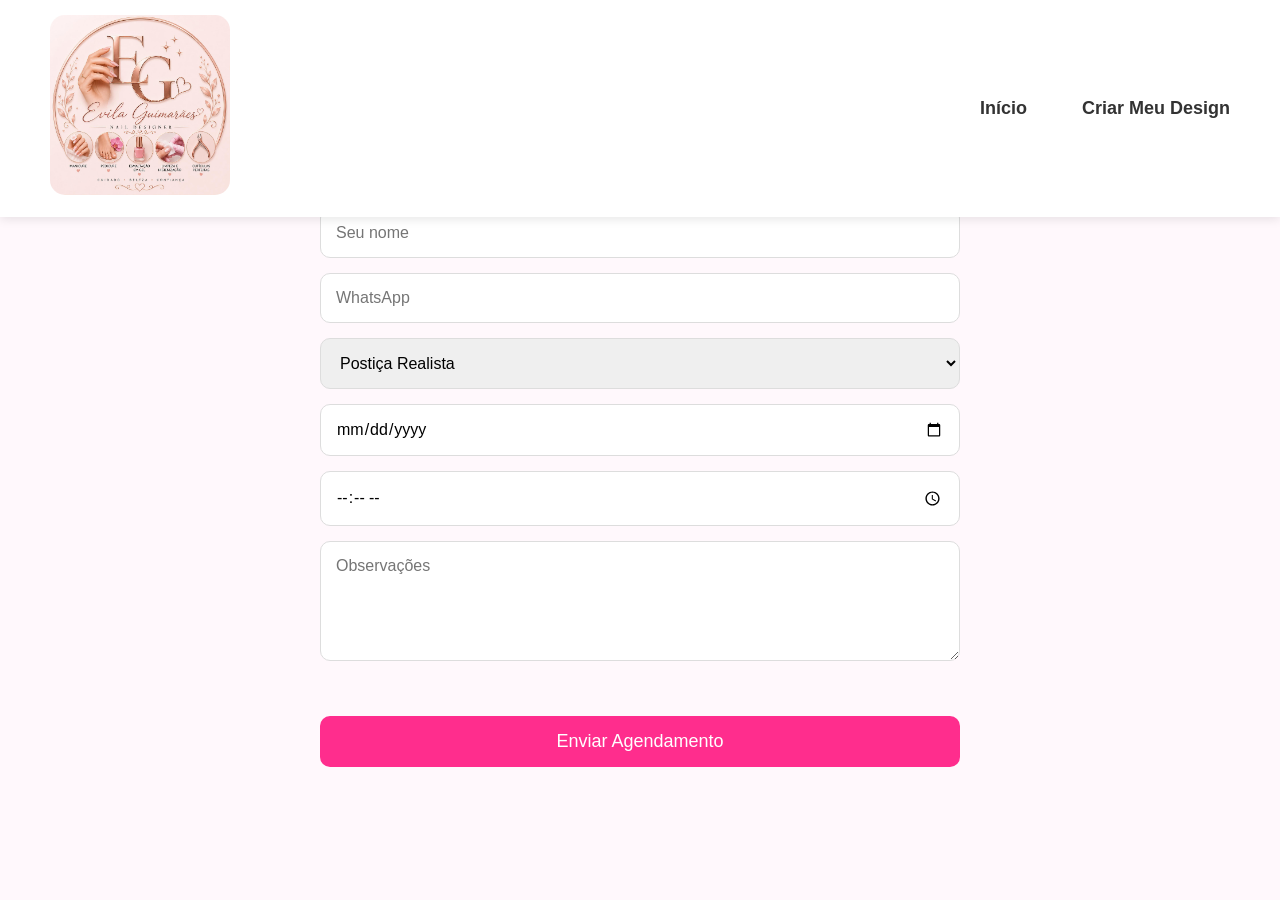
<file: agendamento.html>
<!DOCTYPE html>
<html lang="pt-BR">
<head>
    <meta charset="UTF-8">
    <meta name="viewport" content="width=device-width, initial-scale=1.0">
    <title>Agendamento - Studio Evila Nails</title>
    <link rel="stylesheet" href="style.css">
</head>

<body>

<header>
   <div class="logo">
    <img src="logo/logo.png" alt="Studio Evila Nails">
</div>

    <nav>
        <a href="index.html">Início</a>
        <a href="design.html">Criar Meu Design</a>
    </nav>
</header>

<section class="agendamento">

    <h1>Agende seu horário</h1>

    <form id="formAgendamento">

        <input type="text" id="nome" placeholder="Seu nome" required>

        <input type="tel" id="telefone" placeholder="WhatsApp" required>

        <select id="servico">

            <option>Postiça Realista</option>
            <option>Banho de Gel</option>
            <option>Blindagem</option>
            <option>Manicure Tradicional</option>
            <option>Pedicure Tradicional</option>
            <option>Esmaltação em Gel</option>

        </select>

        <input type="date" id="data">

        <input type="time" id="hora">

        <textarea id="observacao" placeholder="Observações"></textarea>

        <button type="button" onclick="enviarWhatsApp()">
            Enviar Agendamento
        </button>

    </form>

</section>

<script src="script.js"></script>

</body>
</html>
</file>
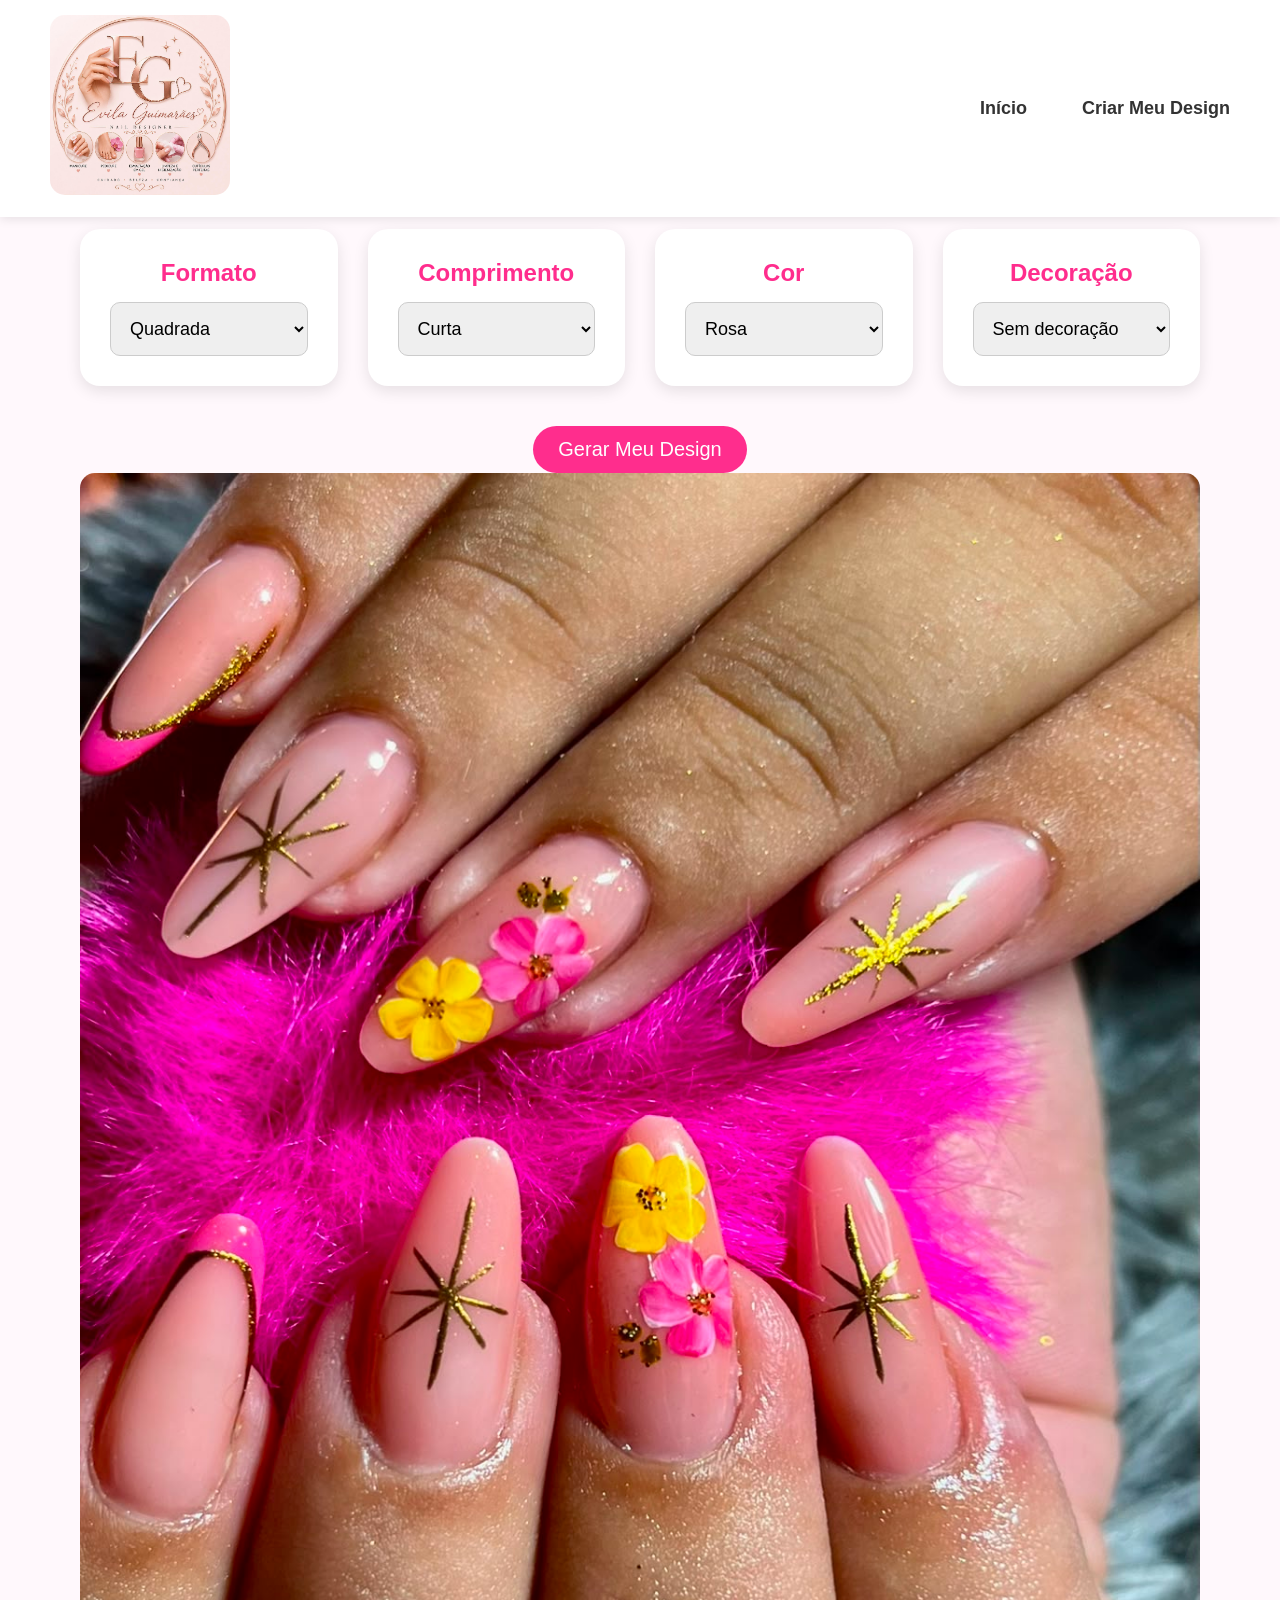
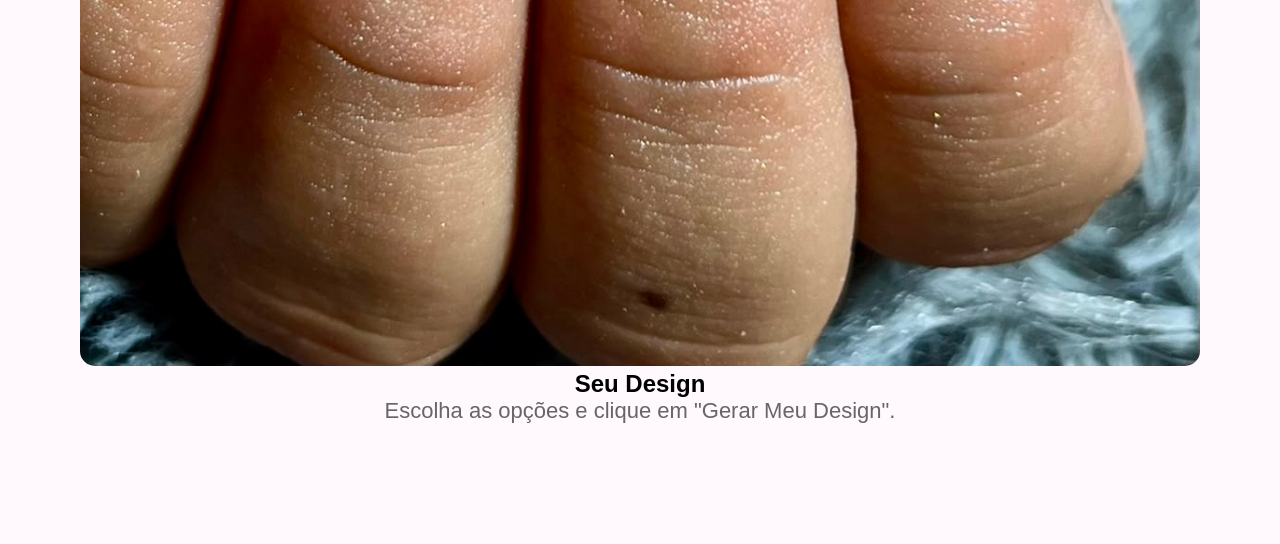
<file: design.html>
<!DOCTYPE html>
<html lang="pt-BR">

<head>

<meta charset="UTF-8">
<meta name="viewport" content="width=device-width, initial-scale=1.0">

<title>Criar Meu Design</title>

<link rel="stylesheet" href="style.css">

</head>

<body>

<header>

<div class="logo">
    <img src="logo/logo.png" alt="Studio Evila Nails">
</div>

<nav>

<a href="index.html">Início</a>

<a href="design.html">Criar Meu Design</a>

</nav>

</header>

<section class="design">

<h1>Monte sua unha perfeita</h1>

<p>Escolha cada detalhe abaixo.</p>

<div class="opcoes">

<div class="grupo">

<h2>Formato</h2>

<select id="formato">

<option>Quadrada</option>

<option>Oval</option>

<option>Almond</option>

<option>Stiletto</option>

<option>Bailarina</option>

</select>

</div>

<div class="grupo">

<h2>Comprimento</h2>

<select id="comprimento">

<option>Curta</option>

<option>Média</option>

<option>Longa</option>

<option>Extra Longa</option>

</select>

</div>

<div class="grupo">

<h2>Cor</h2>

<select id="cor">

<option>Rosa</option>

<option>Nude</option>

<option>Branca</option>

<option>Preta</option>

<option>Vermelha</option>

<option>Azul</option>

</select>

</div>

<div class="grupo">

<h2>Decoração</h2>

<select id="decoracao">

<option>Sem decoração</option>

<option>Francesinha</option>

<option>Glitter</option>

<option>Pedras</option>

<option>Flores</option>

</select>

</div>

</div>

<button onclick="gerarDesign()">Gerar Meu Design</button>

<div class="resultado">

    <img id="preview" src="imagens/postica.jpg" alt="Prévia da unha">

    <h2>Seu Design</h2>

    <p id="resultadoTexto">
        Escolha as opções e clique em "Gerar Meu Design".
    </p>

</div>

</section>

<script src="script.js"></script>

</body>

</html>
</file>
<file: style.css>
*{
    margin:0;
    padding:0;
    box-sizing:border-box;
    font-family:Arial, Helvetica, sans-serif;
}

body{
    background:#fff6fb;
}

header{

    background:white;

    display:flex;

    justify-content:space-between;

    align-items:center;

    padding:20px 60px;

    box-shadow:0px 3px 10px rgba(0,0,0,.1);

}

.logo{

    font-size:32px;

    font-weight:bold;

    color:#ff2d8d;

}

nav a{

    margin-left:30px;

    text-decoration:none;

    color:#444;

    font-size:18px;

}

nav a:hover{

    color:#ff2d8d;

}

.banner{
    background-image: linear-gradient(rgba(0,0,0,0.45), rgba(0,0,0,0.45)), url("imagens/banner.jpg");
    background-size: cover;
    background-position: center;
    background-repeat: no-repeat;
    min-height: 90vh;
    display: flex;
    flex-direction: column;
    justify-content: center;
    align-items: center;
    color: white;
    text-align: center;
    padding: 120px 20px;
}

.banner h1{
    font-size: 60px;
    margin-bottom: 20px;
}

.banner p{
    font-size: 24px;
    max-width: 700px;
    margin-bottom: 35px;
}

.banner h1{

    font-size:60px;

    color:#ff2d8d;

}

.banner p{

    margin-top:20px;

    font-size:22px;

    color:#666;

}

button{

    margin-top:40px;

    padding:18px 45px;

    border:none;

    border-radius:40px;

    background:#ff2d8d;

    color:white;

    font-size:20px;

    cursor:pointer;

    transition:.3s;

}

button:hover{

    transform:scale(1.05);

}
.servicos{
    padding:80px 50px;
    text-align:center;
    background:white;
}

.servicos h2{
    font-size:42px;
    color:#ff2d8d;
    margin-bottom:50px;
}

.cards{
    display:flex;
    justify-content:center;
    gap:30px;
    flex-wrap:wrap;
}

.card{
    width:300px;
    background:white;
    border-radius:20px;
    overflow:hidden;
    box-shadow:0 5px 20px rgba(0,0,0,.1);
    transition:.3s;
}

.card:hover{
    transform:translateY(-8px);
}

.card img{
    width:100%;
    height:220px;
    object-fit:cover;
}

.card h3{
    margin-top:20px;
    color:#ff2d8d;
}

.card p{
    margin:15px;
    color:#666;
}

.card span{
    display:block;
    font-size:22px;
    font-weight:bold;
    color:#ff2d8d;
    margin-bottom:25px;
}

.galeria{
    padding:80px 50px;
    background:#fff6fb;
}

.galeria h2{
    text-align:center;
    font-size:42px;
    color:#ff2d8d;
    margin-bottom:40px;
}

.galeria-grid{
    display:grid;
    grid-template-columns:repeat(auto-fit,minmax(250px,1fr));
    gap:20px;
}

.galeria-grid img{
    width:100%;
    height:300px;
    object-fit:cover;
    border-radius:20px;
    transition:0.3s;
    cursor:pointer;
}

.galeria-grid img:hover{
    transform:scale(1.05);
}

.precos{
    padding:80px 50px;
    background:white;
}

.precos h2{
    text-align:center;
    font-size:42px;
    color:#ff2d8d;
    margin-bottom:40px;
}

table{
    width:80%;
    margin:auto;
    border-collapse:collapse;
    background:white;
    box-shadow:0 5px 15px rgba(0,0,0,.1);
}

th{
    background:#ff2d8d;
    color:white;
    padding:18px;
    font-size:22px;
}

td{
    padding:18px;
    border-bottom:1px solid #ddd;
    text-align:center;
    font-size:20px;
}

tr:hover{
    background:#fff1f7;
}

footer{
    background:#222;
    color:white;
    padding:50px;
}

.footer-container{
    display:flex;
    justify-content:space-between;
    flex-wrap:wrap;
    gap:30px;
}

.footer-container div{
    flex:1;
    min-width:250px;
}

.footer-container h3{
    color:#ff2d8d;
    margin-bottom:15px;
}

.footer-container p{
    margin:8px 0;
}

.copyright{
    text-align:center;
    margin-top:40px;
    border-top:1px solid #444;
    padding-top:20px;
    color:#aaa;
}

.design{

padding:80px;

text-align:center;

}

.design h1{

font-size:50px;

color:#ff2d8d;

margin-bottom:15px;

}

.design p{

font-size:22px;

margin-bottom:40px;

color:#666;

}

.opcoes{

display:grid;

grid-template-columns:repeat(auto-fit,minmax(250px,1fr));

gap:30px;

margin-top:50px;

}

.grupo{

background:white;

padding:30px;

border-radius:20px;

box-shadow:0 5px 15px rgba(0,0,0,.1);

}

.grupo h2{

margin-bottom:15px;

color:#ff2d8d;

}

select{

width:100%;

padding:15px;

font-size:18px;

border-radius:10px;

border:1px solid #ccc;

}

.botoes-banner{
    display:flex;
    justify-content:center;
    gap:20px;
    margin-top:30px;
    flex-wrap:wrap;
}

.botoes-banner button{
    background:#ff2d8d;
    color:white;
    border:none;
    padding:15px 30px;
    font-size:18px;
    border-radius:10px;
    cursor:pointer;
    transition:0.3s;
}

.botoes-banner button:hover{
    background:#e02178;
    transform:scale(1.05);
}

html{
    scroll-behavior:smooth;
}

header{
    position:fixed;
    top:0;
    left:0;
    width:100%;
    background:white;
    display:flex;
    justify-content:space-between;
    align-items:center;
    padding:15px 50px;
    box-shadow:0 2px 10px rgba(0,0,0,.1);
    z-index:1000;
    box-sizing:border-box;
}

.logo{
    font-size:28px;
    font-weight:bold;
    color:#ff2d8d;
}

nav{
    display:flex;
    gap:25px;
}

nav a{
    text-decoration:none;
    color:#333;
    font-weight:bold;
    transition:0.3s;
}

nav a:hover{
    color:#ff2d8d;
}

.banner{
    padding-top:120px;
}

.diferenciais{
    padding:80px 40px;
    background:#fff5fa;
    text-align:center;
}

.diferenciais h2{
    font-size:40px;
    color:#ff2d8d;
    margin-bottom:50px;
}

.cards-diferenciais{
    display:grid;
    grid-template-columns:repeat(auto-fit,minmax(250px,1fr));
    gap:25px;
}

.card-diferencial{
    background:white;
    padding:30px;
    border-radius:20px;
    box-shadow:0 5px 15px rgba(0,0,0,.1);
    transition:0.3s;
}

.card-diferencial:hover{
    transform:translateY(-8px);
}

.card-diferencial h3{
    color:#ff2d8d;
    margin-bottom:15px;
}

.card-diferencial p{
    color:#666;
    line-height:1.6;
}

.avaliacoes{
    padding:80px 40px;
    background:white;
    text-align:center;
}

.avaliacoes h2{
    font-size:40px;
    color:#ff2d8d;
    margin-bottom:50px;
}

.cards-avaliacoes{
    display:grid;
    grid-template-columns:repeat(auto-fit,minmax(280px,1fr));
    gap:25px;
}

.avaliacao{
    background:#fff5fa;
    padding:30px;
    border-radius:20px;
    box-shadow:0 5px 15px rgba(0,0,0,.1);
}

.estrelas{
    font-size:28px;
    margin-bottom:20px;
}

.avaliacao p{
    font-style:italic;
    color:#555;
    margin-bottom:20px;
}

.avaliacao h4{
    color:#ff2d8d;
}

.agendamento{
    max-width:700px;
    margin:120px auto 60px;
    padding:30px;
}

.agendamento h1{
    text-align:center;
    color:#ff2d8d;
    margin-bottom:30px;
}

.agendamento form{
    display:flex;
    flex-direction:column;
    gap:15px;
}

.agendamento input,
.agendamento select,
.agendamento textarea{
    padding:15px;
    border:1px solid #ddd;
    border-radius:10px;
    font-size:16px;
}

.agendamento textarea{
    min-height:120px;
    resize:vertical;
}

.agendamento button{
    background:#ff2d8d;
    color:white;
    border:none;
    padding:15px;
    border-radius:10px;
    font-size:18px;
    cursor:pointer;
}

.agendamento button:hover{
    background:#e60073;
}

.logo img{
    width:180px;
    height:auto;
}

.botoes-banner button{
    background:#ff2d8d;
    color:white;
    border:none;
    padding:15px 35px;
    border-radius:40px;
    font-size:18px;
    cursor:pointer;
    transition:.3s;
}

.botoes-banner button:hover{
    background:#d81b75;
    transform:translateY(-3px);
}

.faq{
    padding:80px 40px;
    background:#fff5fa;
}

.faq h2{
    text-align:center;
    color:#ff2d8d;
    font-size:40px;
    margin-bottom:40px;
}

.pergunta{
    background:white;
    padding:25px;
    margin-bottom:20px;
    border-radius:15px;
    box-shadow:0 5px 15px rgba(0,0,0,.1);
}

.pergunta h3{
    color:#ff2d8d;
    margin-bottom:10px;
}

.pergunta p{
    color:#555;
    line-height:1.6;
}

.footer-contato a{
    color:#ff2d8d;
    text-decoration:none;
    font-weight:bold;
}

.footer-contato a:hover{
    text-decoration:underline;
}

/* ===== MELHORIAS VISUAIS ===== */

body{
    font-family: 'Arial', sans-serif;
    background:#fff8fc;
}


/* Botões */
button,
.btn{
    background:#ff2d8d;
    color:white;
    border:none;
    padding:12px 25px;
    border-radius:25px;
    cursor:pointer;
    transition:0.3s;
}


button:hover,
.btn:hover{
    background:#d91f75;
    transform:scale(1.05);
}


/* Links */
a{
    transition:0.3s;
}


/* Efeito nos cards */
.card,
.servico,
.produto{
    transition:0.3s;
}


.card:hover,
.servico:hover,
.produto:hover{
    transform:translateY(-8px);
    box-shadow:0 10px 25px rgba(0,0,0,0.15);
}


/* Imagens */
img{
    max-width:100%;
    border-radius:15px;
}


/* Rolagem suave */
html{
    scroll-behavior:smooth;
}

/* ===== CELULAR ===== */

@media (max-width:768px){

    body{
        font-size:16px;
    }


    header{
        text-align:center;
    }


    h1{
        font-size:28px;
    }


    h2{
        font-size:24px;
    }


    .menu{
        flex-direction:column;
        gap:15px;
    }


    .container{
        width:90%;
        margin:auto;
    }


    .servicos,
    .cards,
    .produtos{
        display:flex;
        flex-direction:column;
        align-items:center;
    }


    .card,
    .servico,
    .produto{
        width:90%;
        margin-bottom:20px;
    }


    button,
    .btn{
        width:90%;
        padding:15px;
    }


    img{
        width:100%;
        height:auto;
    }


    footer{
        text-align:center;
    }

}

/* ===== ANIMAÇÕES PROFISSIONAIS ===== */


/* Aparecer suavemente */
.fade-in{
    animation: aparecer 1s ease;
}


@keyframes aparecer{

    from{
        opacity:0;
        transform:translateY(30px);
    }

    to{
        opacity:1;
        transform:translateY(0);
    }

}


/* Animação dos cards */

.card,
.servico,
.produto{

    animation: subir 0.8s ease;

}


@keyframes subir{

    from{
        opacity:0;
        transform:translateY(40px);
    }


    to{
        opacity:1;
        transform:translateY(0);
    }

}


/* Logo */

.logo{

    transition:0.4s;

}


.logo:hover{

    transform:scale(1.08);

}


/* Botões com movimento */

button:hover,
.btn:hover{
    transform: translateY(-3px);
}

/* ===== RESPONSIVO PARA CELULAR ===== */

@media (max-width:768px){

    header{
        flex-direction:column;
        padding:15px;
    }

    .logo{
        text-align:center;
    }

    .logo img{
        width:100px;
        margin-bottom:10px;
    }

    nav{
        display:flex;
        flex-wrap:wrap;
        justify-content:center;
        gap:10px;
        margin-top:10px;
    }

    nav a{
        margin:0;
        font-size:16px;
    }

    .banner{
        min-height:auto;
        padding:160px 20px 80px;
    }

    .banner h1{
        font-size:32px;
    }

    .banner p{
        font-size:18px;
    }

    .btn,
    button{
        width:100%;
        max-width:300px;
        margin:10px auto;
        display:block;
        text-align:center;
    }

    .cards,
    .cards-avaliacoes,
    .cards-diferenciais{
        display:flex;
        flex-direction:column;
        align-items:center;
    }

    .card,
    .avaliacao,
    .card-diferencial{
        width:95%;
    }

    .galeria-grid{
        grid-template-columns:1fr;
    }

    table{
        width:100%;
        font-size:15px;
    }

    th,
    td{
        padding:10px;
        font-size:15px;
    }

    .footer-container{
        flex-direction:column;
        text-align:center;
    }
}
</file>
